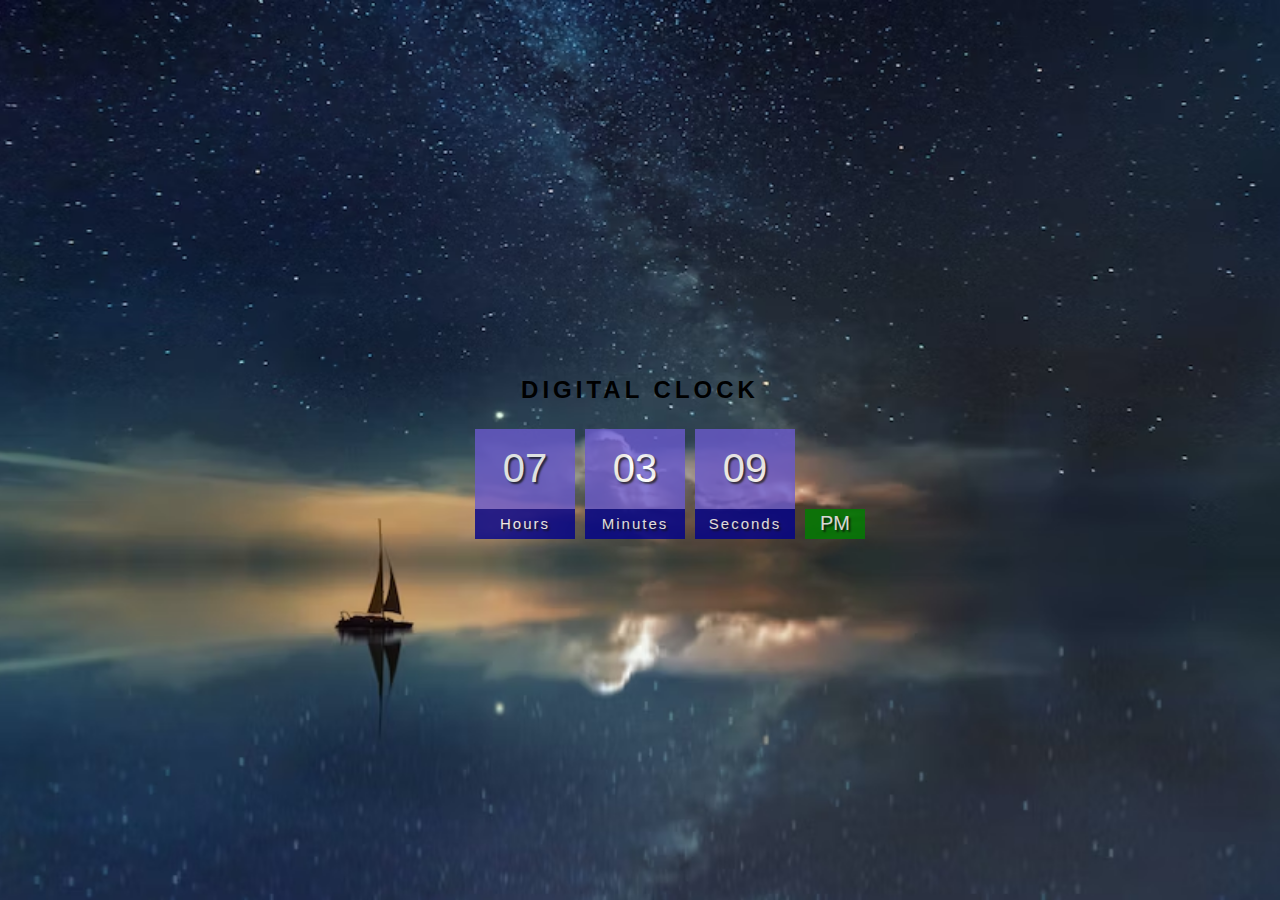
<file: Mini_Projects/1 Digital clock/index.html>
<!DOCTYPE html>
<html lang="en">
<head>
    <meta charset="UTF-8">
    <meta name="viewport" content="width=device-width, initial-scale=1.0">
    <title>Digital clock</title>
    <link rel="stylesheet" href="style.css">
</head>
<body>
    <h2>Digital clock</h2>

    <div class="clock">
        <div>
            <span id="hour">00</span>
            <span class="text">Hours</span>
        </div>
        <div>
            <span id="minutes">00</span>
            <span class="text">Minutes</span>
        </div>
        <div>
            <span id="seconds">00</span>
            <span class="text">Seconds</span>
        </div>
        <div>
            <span id="ampm">AM</span>
    
        </div>
    </div>
    
    <script src="index.js"></script>
</body>
</html>
</file>
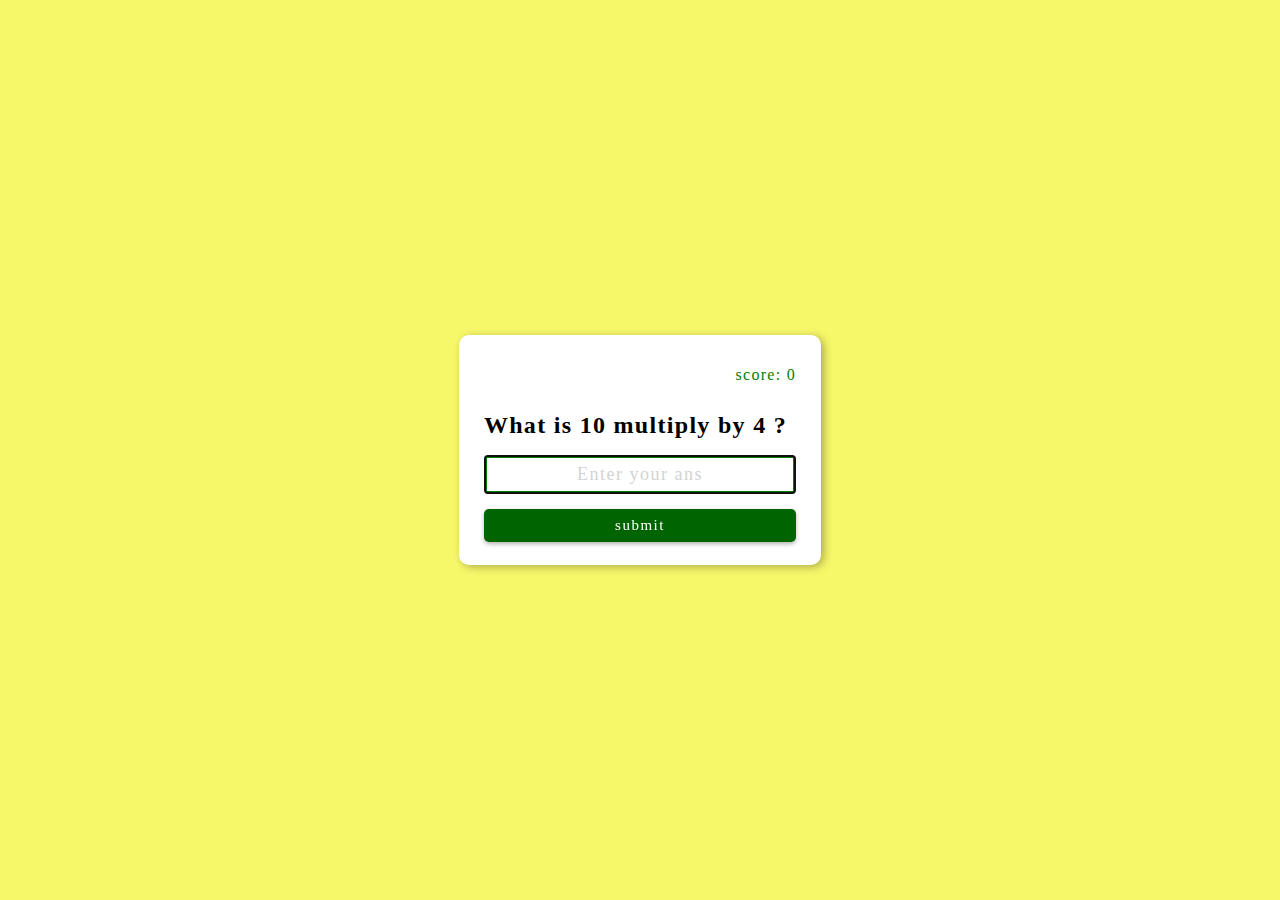
<file: Mini_Projects/2 Multiply Game/index.html>
<!DOCTYPE html>
<html lang="en">
<head>
    <meta charset="UTF-8">
    <meta name="viewport" content="width=device-width, initial-scale=1.0">
    <title>Document</title>
    <link rel="stylesheet" href="style.css">
</head>
<body>

    <form class="form">
        <p id="score">score : 0</p>
        <h2 id="question">What is 2 multiply by 7 ?</h2>
        <input type="text"  id="input" class="input" placeholder="Enter your ans" autofocus autocomplete="off">
        <button class="button" id="button">submit</button>
    </form>



    <script src="index.js"></script>
</body>
</html>
</file>
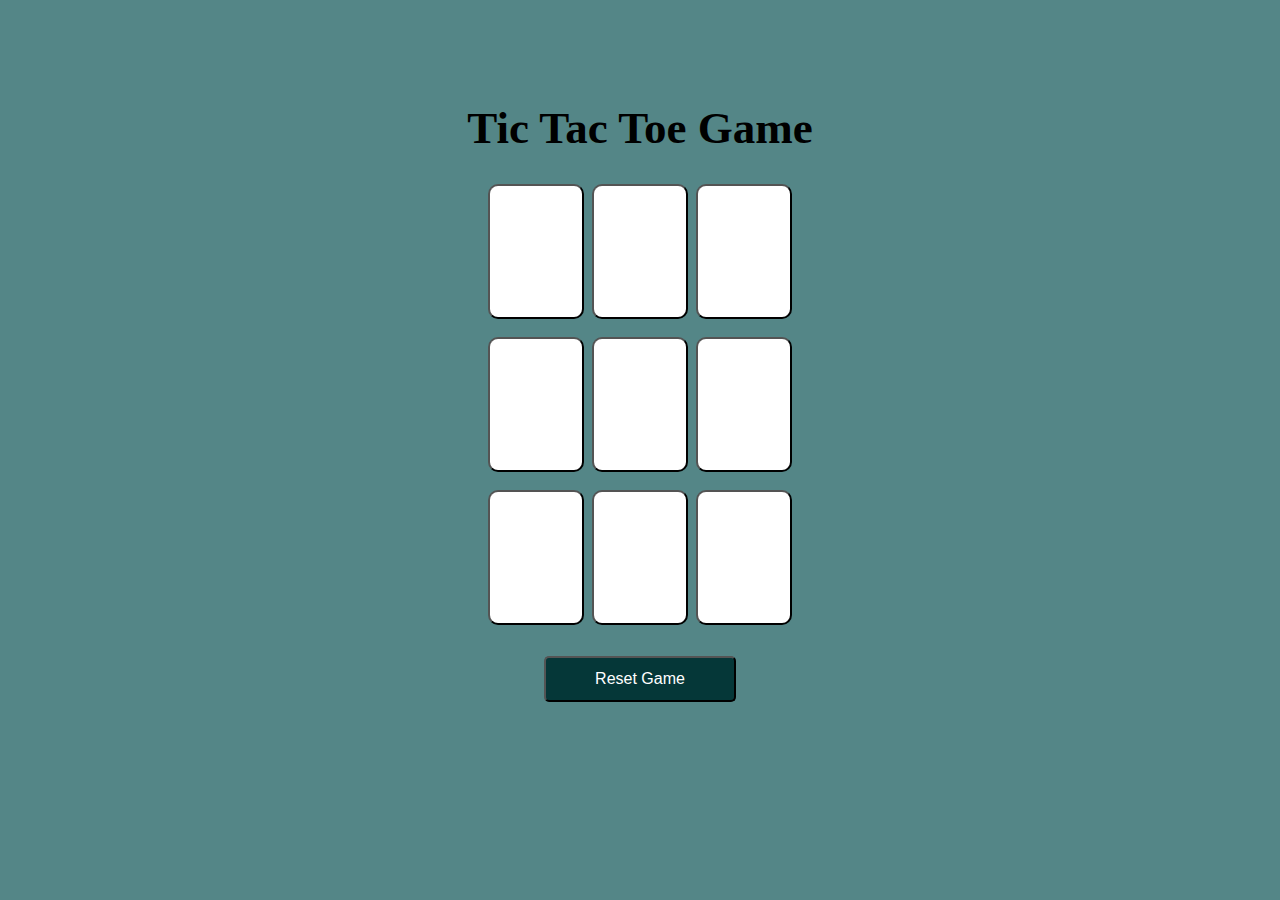
<file: Mini_Projects/3 Tic Tac Toe/index.html>
<!DOCTYPE html>
<html lang="en">
<head>
    <meta charset="UTF-8">
    <meta name="viewport" content="width=device-width, initial-scale=1.0">
    <title>Tic-Tac-Toe</title>
    <link rel="stylesheet" href="style.css">
</head>
<body>
    <main>
        <h1>Tic Tac Toe Game</h1>
        <div class="msg-container">
            <h2 id="msg">The Winner is: </h2>
        </div>
        <div class="container">
            <div class="game">
                <button class="box"></button>
                <button class="box"></button>
                <button class="box"></button>
                <button class="box"></button>
                <button class="box"></button>
                <button class="box"></button>
                <button class="box"></button>
                <button class="box"></button>
                <button class="box"></button>
            </div>
        </div>
        <button id="reset-btn">Reset Game</button>
        
    </main>

    <script src="script.js"></script>
</body>
</html>
</file>
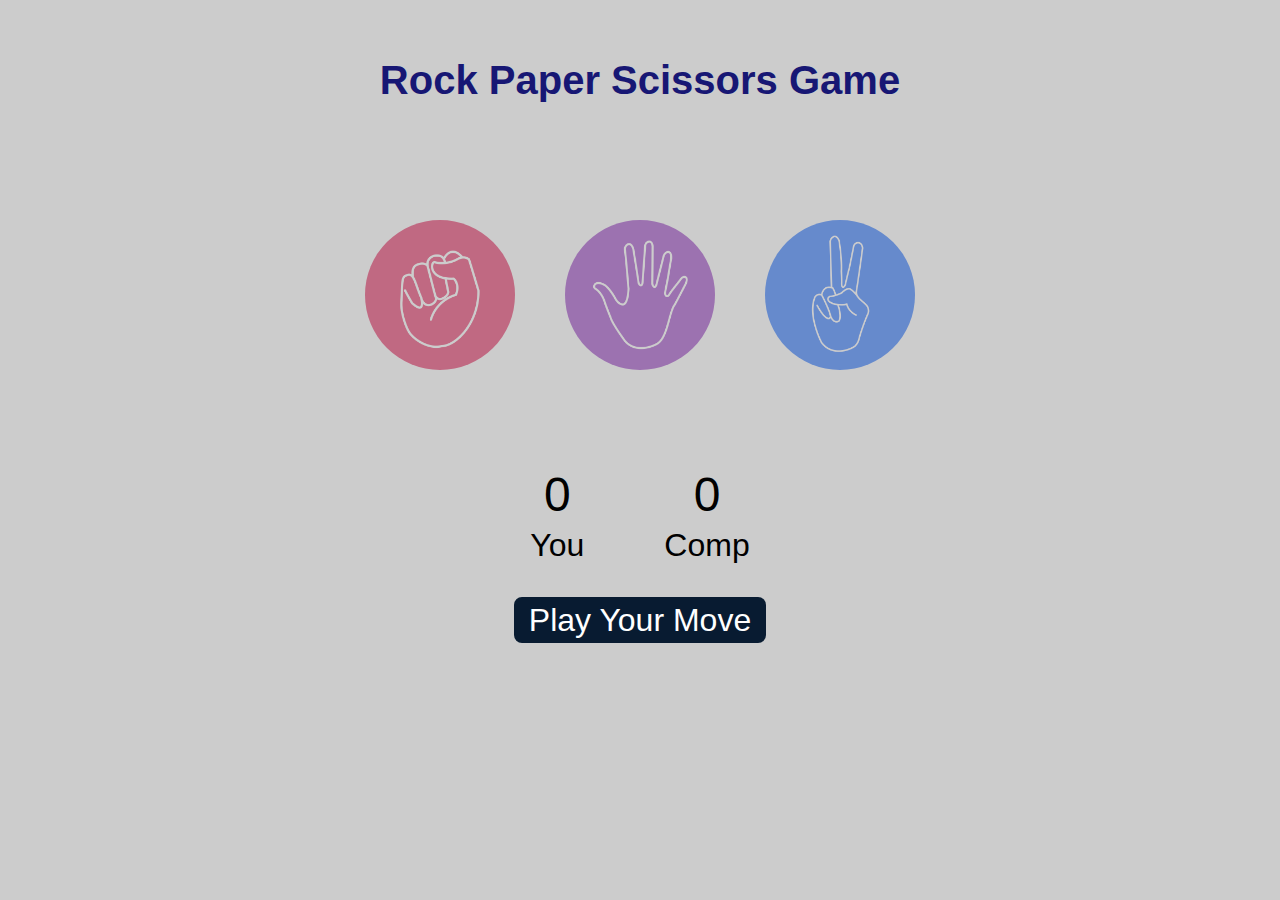
<file: Mini_Projects/4 Rock-Paper-Scissors/index.html>
<!DOCTYPE html>
<html lang="en">
<head>
    <meta charset="UTF-8">
    <meta name="viewport" content="width=device-width, initial-scale=1.0">
    <title>Rock Paper Scissors</title>
    <link rel="stylesheet" href="style.css">
</head>
<body>
    
    <h1>Rock Paper Scissors Game</h1>

    <div id="choices">
        <img class="choice" id="rock" src="images/rock.png" alt="Rock">
        <img class="choice" id="paper" src="images/paper.png" alt="Paper">
        <img class="choice" id="scissors" src="images/scissors.png" alt="Scissor">
    </div>

    <div id="score-board">
        <div class="score">
            <p id="user-score">0</p>
            <p>You</p>
        </div>
        <div class="score">
            <p id="comp-score">0</p>
            <p>Comp</p>
        </div>
    </div>

    <div class="msg-container">
        <p id="msg">Play Your Move</p>
    </div>

    <script src="script.js"></script>
</body>
</html>
</file>
<file: Mini_Projects/1 Digital clock/style.css>
body {
    margin: 0;
    height: 100vh;
    display: flex;
    flex-direction: column;
    align-items: center;
    justify-content: center;
    background-image: url(img1.png);
    background-position: center;
    background-size: cover;
    background-repeat: no-repeat;
    font-family: sans-serif;
    overflow: hidden;
}

h2 {
    text-transform: uppercase;
    letter-spacing: 4px;
    font-size: 24px;
}

.clock {
    display: flex;

}
.clock div {
    margin: 5px; 
    position: relative;
}

.clock span {
    width: 100px;
    height: 80px;
    background-color: slateblue;
    opacity: .8;
    color: white;
    display: flex;
    justify-content: center;
    align-items: center;
    font-size: 40px;
    text-shadow: 2px 2px 2px rgba(1,1,1, 0.8) ;
}

.clock .text {
    height: 30px;
    font-size: 15px;
    letter-spacing: 2px;
    background-color: darkblue;
    opacity: .8;
}

.clock #ampm {
    position: absolute;
    bottom: 0;
    width: 60px;
    height: 30px;
    font-size: 20px;
    background-color: green;
    opacity: .8;
    
}
</file>
<file: Mini_Projects/2 Multiply Game/style.css>
* {
    margin: 0;
    padding: 0;
    box-sizing: border-box;
 }
 
 body {
    background-color: #f7f76a;
    height: 100vh;
    display: flex;
    justify-content: center;
    align-items: center;
    font-family:cursive;
 }

 form {
    padding: 15px 25px;
    background-color: white;
    border-radius: 10px;
    box-shadow: 3px 2px 8px rgba(1,1,1, .3);
    line-height: 50px;
    letter-spacing: 1.3px;
 }

#score {
    text-align: right;
    color: green;

 }

input {
    width: 100%;
    padding: 6px;
    font-size: 18px;
    font-family:cursive;
    letter-spacing: 1.5px;
    text-align: center;
    border: 3px solid green;
}
input::placeholder {
    color: lightgray;
}

button {
    width: 100%;
    padding: 8px;
    font-size: 15px;
    color: white;
    border-radius: 5px;
    border: none;
    background-color: darkgreen;
    font-family:cursive;
    letter-spacing: 1.5px;
    box-shadow: 0 2px 4px rgba(1,1,1, .3);
}

button:hover {
    filter: brightness(.9);
}
</file>
<file: Mini_Projects/3 Tic Tac Toe/style.css>
*{
    padding: 0;
    margin: 0;
    box-sizing: border-box;
}

body {
    background-color: #548687;
    text-align: center;
    width: 100%;
    height: 100%;
    margin: 8% 0;
}

h1 {
    font-size: 45px;
    margin: 1rem 0;
}
.container {
    width: 30%;
    height: 50vh;
    display: flex;
    align-items: center;
    flex-wrap: wrap;
    margin: 2% auto;
}
.game {
    width: 100%;
    height: 100%;
    display: flex;
    justify-content: center;
    align-items: center;
    flex-wrap: wrap;
    gap: 2%;
}
.box {
    height: 30%;
    width: 25%;
    font-size: 3.5rem;
    border-radius: 10px;
    background-color: #fff;
    color: black;
}

#reset-btn {
    width: 15vw;
    height: 5.2vh;
    background-color: #053738;
    color: #fff;
    font-size: 16px;
    border-radius: 5px;
}

.msg-container {
    display: none;
}

#msg {
    font-size: 30px;
    color: #0826e7;
    font-family: Cambria, Cochin, Georgia, Times, 'Times New Roman', serif;
}
</file>
<file: Mini_Projects/4 Rock-Paper-Scissors/style.css>
*{
    padding: 0;
    margin: 0;
    box-sizing:border-box;
}

body, html {
    /* width: 100%;
    height: 100vh; */
    text-align: center;
    font-family: 'Gill Sans', 'Gill Sans MT', Calibri, 'Trebuchet MS', sans-serif;
    background-color: #ccc;
    
}

h1 {
    font-size: 2.5rem;
    line-height: 10rem;
    color:rgb(23, 23, 116);
    /* background-color: #081b31; */
}

#choices {
    /* width: 60vw; */
    height: 30vh;
    display: flex;
    justify-content: center;
    align-items: center;
    gap: 50px;
    margin-bottom:40px;
}

.choice {
    width: 150px;
    height: 150px;
    border-radius: 50%;
    object-fit: cover;
    filter: brightness(80%);
}

.choice:hover {
    border: 3.5px solid #222;
    transform: scale(1.07);
    cursor: pointer;
}

#score-board {
    display: flex;
    justify-content: center;
    align-items: center;
    gap: 5rem;
}

.score p {
    line-height: 50px;
    font-size: 2rem;
}

#user-score, #comp-score {
    font-size: 3rem;
}

.msg-container {
    margin-top: 2rem;
}

#msg {
    font-size: 2rem;
    background-color: #081b31;
    color: #fff;
    display: inline;
    padding: 5px 15px;
    border-radius: 8px;
}
</file>
